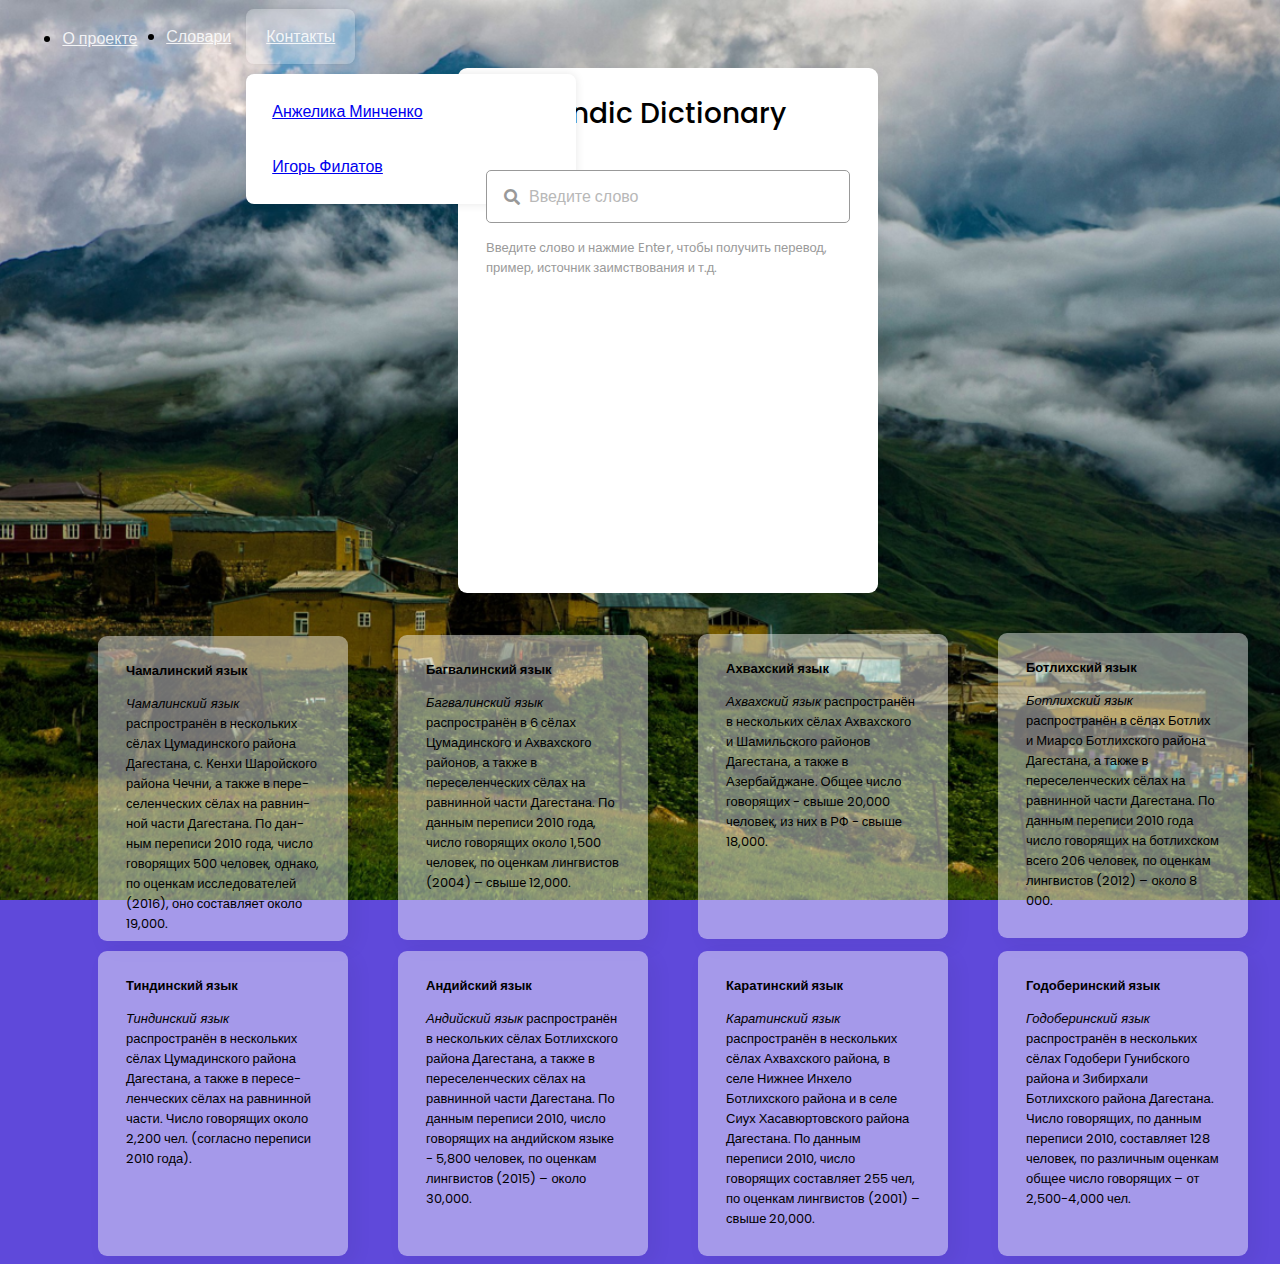
<file: index.html>
<!DOCTYPE html>
<html lang="en" dir="ltr">
  <head>
    <meta charset="utf-8">  
    <title>Dictionary App in JavaScript | CodingNepal</title>
    <link rel="stylesheet" href="style.css">
    <meta name="viewport" content="width=device-width, initial-scale=1.0">

    <link rel="stylesheet" href="https://fonts.googleapis.com/icon?family=Material+Icons">
    <link rel="stylesheet" href="https://cdnjs.cloudflare.com/ajax/libs/font-awesome/5.15.3/css/all.min.css"/>
  </head>
  <body>


    <div class="navbar-nav-scroll">
      <ul class="navbar-nav bd-navbar-nav flex-row">
        <li class="nav-item">
          <a class="nav-link " href="/" onclick="ga('send', 'event', 'Navbar', 'Community links', 'Bootstrap');">О проекте</a>
        </li>
        <li class="nav-item">
          <a class="nav-link active" href="https://raw.githubusercontent.com/phon-dicts-project/comparative_andic_dictionary_database/master/andic_dicts.csv" onclick="ga('send', 'event', 'Navbar', 'Community links', 'Docs');">Словари</a>
          <div class="select-menu">
            <div class="select-btn">
              <span class="sBtn-text">Контакты</span>
              <i class="bx bx-chevron-down"></i>
            </div>
          
            <ul class="options">
              <li class="option">
                <a href="https://t.me/howtouns_s">Анжелика Минченко</a>
              </li>
              <li class="option">
                <a href="https://t.me/iphilatov">Игорь Филатов</a>
              </li>
            </ul>
          </div>

          </li>
      </ul>
    </div>

    <div class="wrapper">
      <header>Andic Dictionary</header>
      <div class="search">
        <input type="text" placeholder="Введите слово" required spellcheck="false">
        <i class="fas fa-search"></i>
        <span class="material-icons">close</span>
      </div>
      <p class="info-text">Введите слово и нажмие Enter, чтобы получить перевод, пример, источник заимствования и т.д.</p>
      <ul>
        <li class="word">
          <div class="details">
            <p>__</p>
            <span>_ _</span>
          </div>
          <i class="fas fa-volume-up"></i>
        </li>
        <div class="content">
          <li class="meaning">
            <div class="details">
              <p>Перевод</p>
              <span>___</span>
            </div>
          </li>
          <li class="example">
            <div class="details">
              <p>Пример</p>
              <span>___</span>
            </div>
          </li>
          <li class="synonyms">
            <div class="details">
              <p>Источник заимствования</p>
              <div class="list"></div>
            </div>
          </li>
        </div>
      </ul>
    </div>

    <div class="botlikh">
      <header><strong>Ботлихский язык</strong></header>
      <article class="article-botlikh">
        <p class="white"><em>Ботлихский язык</em> распространён в сёлах Ботлих и Миарсо Ботлихского района Дагестана, а также в переселенческих сёлах на равнинной части Дагестана. По данным переписи 2010 года число говорящих на ботлихском всего 206 человек, по оценкам лингвистов (2012) – около 8 000.</p>
      </article>
    </div>

    <div class="akhvakh">
      <header><strong>Ахвахский язык</strong></header>
      <article class="article-akhvakh">
        <p class="white"><em>Ахвахский язык</em> распространён в нескольких сёлах Ахвахского и Шамильского районов Дагестана, а также в Азербайджане. Общее число говорящих - свыше 20,000 человек, из них в РФ - свыше 18,000.</p>
      </article>
    </div>

    <div class="bagvalal">
      <header><strong>Багвалинский язык</strong></header>
      <article class="article-bagvalal">
        <p class="white"><em>Багвалинский язык</em> распространён в 6 сёлах Цумадинского и Ахвахского районов, а также в переселенческих сёлах на равнинной части Дагестана. По данным переписи 2010 года, число говорящих около 1,500 человек, по оценкам лингвистов (2004) – свыше 12,000.</p>
      </article>
    </div>

    <div class="chamalal">
      <header><strong>Чамалинский язык</strong></header>
      <article class="article-chamalal">
        <p class="white"><em>Чамалинский язык</em> распространён в не­сколь­ких сё­лах Цу­ма­дин­ско­го района Да­ге­ста­на, с. Кен­хи Ша­рой­ско­го района Чеч­ни, а так­же в пе­ре­се­лен­че­ских сё­лах на рав­нин­ной час­ти Да­ге­ста­на. По дан­ным пе­ре­пи­си 2010 года, чис­ло го­во­ря­щих 500 человек, од­на­ко, по оцен­кам ис­сле­до­ва­те­лей (2016), оно со­став­ля­ет около 19,000.</p>
      </article>
    </div>

    <div class="tindi">
      <header><strong>Тиндинский язык</strong></header>
      <article class="article-tindi">
        <p class="white"><em>Тиндинский язык</em> распространён в не­сколь­ких сё­лах Цу­ма­дин­ско­го района Да­ге­ста­на, а так­же в пе­ре­се­лен­че­ских сё­лах на рав­нин­ной час­ти. Чис­ло го­во­ря­щих около 2,200 чел. (согласно пе­реписи 2010 года).</p>
      </article>
    </div>

    <div class="andi">
      <header><strong>Андийский язык</strong></header>
      <article class="article-andi">
        <p class="white"><em>Андийский язык</em> распространён в не­сколь­ких сё­лах Ботлихского района Дагестана, а также в переселенческих сёлах на равнинной части Дагестана. По данным переписи 2010, число говорящих на андийском языке - 5,800 человек, по оценкам лингвистов (2015) – около 30,000.</p>
      </article>
    </div>

    <div class="karata-tukita">
      <header><strong>Каратинский язык</strong></header>
      <article class="article-karata-tukita">
        <p class="white"><em>Каратинский язык</em> распространён в не­сколь­ких сё­лах Ахвахского района, в селе Нижнее Инхело Ботлихского района и в селе Сиух Хасавюртовского района Дагестана. По данным переписи 2010, число говорящих со­став­ля­ет 255 чел, по оценкам лингвистов (2001) – свыше 20,000.</p>
      </article>
    </div>

    <div class="godoberi">
      <header><strong>Годоберинский язык</strong></header>
      <article class="article-godoberi">
        <p class="white"><em>Годоберинский язык</em> распространён в не­сколь­ких сё­лах Годобери Гунибского района и Зибирхали Ботлихского района Дагестана. Число говорящих, по данным переписи 2010, составляет 128 человек, по различным оценкам общее число го­во­ря­щих – от 2,500-4,000 чел.</p>
      </article>
    </div>

    <script src="script.js"></script>

  </body>
</html>
</file>
<file: style.css>
/* Import Google Font - Poppins */
@import url('https://fonts.googleapis.com/css2?family=Poppins:wght@400;500;600;700&display=swap');
*{
  box-sizing: border-box;
  font-family: 'Poppins', sans-serif;
}

body{

  min-height: 100vh;
  background-color: #442ad4da;
  background-image: url("fon.png");
  background-repeat: no-repeat;
  background-position: center center;
  background-size: cover;
  background-attachment: fixed;
}
.navbar-nav-scroll {
  width: var(--s-full);
  max-width: 100%;
  height: 100%;
  display: flex;
  margin: 0 auto;
  align-items: top;
}
.navbar-nav {
  display: flex;
  justify-content: space-between;
  align-items: center;
  height: 28px;
}
.nav-link {
  display: flex;  
  color: #ffffffda;
}
.nav-item {
  margin: auto 0.9rem;
}

/* dropdown menu */
.select-menu {
  max-width: 330px;
  margin-inline-start: 80px;
  margin-top: -40px;
}
.select-menu .select-btn {
  display: inline-flex;
  height: 55px;
  background-color: rgba(255, 255, 255, 0.247);
  color: #ffffffda;
  text-decoration: underline;
  padding: 20px;
  font-size: 16px;
  font-weight: 400;
  border-radius: 8px;
  align-items: center;
  cursor: pointer;
  justify-content: space-between;
  box-shadow: 0 0 5px rgba(0, 0, 0, 0.1);
}
.select-menu .options {
  position: absolute;
  width: 330px;
  overflow-y: auto;
  max-height: 295px;
  padding: 10px;
  margin-top: 10px;
  border-radius: 8px;
  background: #fff;
  box-shadow: 0 0 10px rgba(0, 0, 0, 0.1);
  animation-name: fadeInDown;
  -webkit-animation-name: fadeInDown;
  animation-duration: 0.35s;
  animation-fill-mode: both;
  -webkit-animation-duration: 0.35s;
  -webkit-animation-fill-mode: both;
}
.select-menu .options .option {
  display: flex;
  height: 55px;
  cursor: pointer;
  padding: 0 16px;
  border-radius: 8px;
  align-items: center;
  background: #fff;
}
.select-menu .options .option:hover {
  background: #f2f2f2;
}
.select-menu .options .option i {
  font-size: 14px;
  margin-right: 12px;
}
.select-menu .options .option .option-text {
  font-size: 14px;
  color: #333;
}

.select-btn i {
  font-size: 14px;
  transition: 0.3s;
}

.select-menu.active .select-btn i {
  transform: rotate(-180deg);
}
.select-menu.active .options {
  display: block;
  opacity: 0;
  z-index: 10;
  animation-name: fadeInUp;
  -webkit-animation-name: fadeInUp;
  animation-duration: 0.4s;
  animation-fill-mode: both;
  -webkit-animation-duration: 0.4s;
  -webkit-animation-fill-mode: both;
}

@keyframes fadeInUp {
  from {
    transform: translate3d(0, 30px, 0);
  }
  to {
    transform: translate3d(0, 0, 0);
    opacity: 1;
  }
}
@keyframes fadeInDown {
  from {
    transform: translate3d(0, 0, 0);
    opacity: 1;
  }
  to {
    transform: translate3d(0, 20px, 0);
    opacity: 0;
  }
}

/* */



::selection{
  color: #fff;
  background: #4322d6;
}
.wrapper{
  margin-left: 450px;
  width: 420px;
  height: 525px;
  border-radius: 9px;
  background: #fff;
  padding: 25px 28px 45px;
  box-shadow: 7px 7px 20px rgba(0, 0, 0, 0.05);
  align-items: center;
  justify-content: center;
}
.wrapper header{
  font-size: 28px;
  font-weight: 500;
  text-align: center;
  align-items: center;
  justify-content: center;
}
.wrapper .search{
  position: relative;
  margin: 35px 0 18px;
  align-items: center;
  justify-content: center;
}
.search input{
  height: 53px;
  width: 100%;
  outline: none;
  font-size: 16px;
  border-radius: 5px;
  padding: 0 42px;
  border: 1px solid #999;
  align-items: center;
  justify-content: center;
}
.search input:focus{
  padding: 0 41px;
  border: 2px solid #4D59FB;
}
.search input::placeholder{
  color: #B8B8B8;
}
.search :where(i, span){
  position: absolute;
  top: 50%;
  color: #999;
  transform: translateY(-50%);
}
.search i{
  left: 18px;
  pointer-events: none;
  font-size: 16px;
}
.search input:focus ~ i{
  color: #4D59FB;
}
.search span{
  right: 15px;
  cursor: pointer;
  font-size: 18px;
  display: none;
}
.search input:valid ~ span{
  display: center;
}
.wrapper .info-text{
  font-size: 13px;
  color: #9A9A9A;
  margin: -3px 0 -10px;
}
.wrapper.active .info-text{
  display: none;
}
.info-text span{
  font-weight: 500;
}
.wrapper ul{
  height: 0;
  opacity: 0;
  padding-right: 1px;
  overflow-y: hidden;
  transition: all 0.2s ease;
}
.wrapper.active ul{
  opacity: 1;
  height: 303px;
}
.wrapper ul li{
  display: flex;
  list-style: none;
  margin-bottom: 14px;
  align-items: center;
  padding-bottom: 17px;
  border-bottom: 1px solid #D9D9D9;
  justify-content: space-between;
}
ul li:last-child{
  margin-bottom: 0;
  border-bottom: 0;
  padding-bottom: 0;
}
ul .word p{
  font-size: 22px;
  font-weight: 500;
}
ul .word span{
  font-size: 12px;
  color: #989898;
}
ul .word i{
  color: #999;
  font-size: 15px;
  cursor: pointer;
}
ul .content{
  max-height: 145px;
  overflow-y: auto;
}
ul .content::-webkit-scrollbar{
  width: 0px;
}
.content li .details{
  padding-left: 10px;
  border-radius: 4px 0 0 4px;
  border-left: 3px solid #4D59FB;
}
.content li p{
  font-size: 17px;
  font-weight: 500;
}
.content li span{
  font-size: 15px;
  color: #7E7E7E;
}
.content .synonyms .list{
  display: flex;
  flex-wrap: wrap;
}
.content .synonyms span{
  cursor: pointer;
  margin-right: 5px;
  text-decoration: underline;
}
.botlikh{
  margin-left: 990px;
  margin-top: 40px;
  width: 250px;
  height: 305px;
  border-radius: 9px;
  background: rgba(255, 255, 255, 0.438);
  font-size: small;
  padding: 25px 28px 45px;
  box-shadow: 7px 7px 20px rgba(0, 0, 0, 0.05);
  align-items: center;
}
.akhvakh{
  margin-left: 690px;
  margin-top: -304px;
  width: 250px;
  height: 305px;
  border-radius: 9px;
  background: rgba(255, 255, 255, 0.438);
  font-size: small;
  padding: 25px 28px 45px;
  box-shadow: 7px 7px 20px rgba(0, 0, 0, 0.05);
  align-items: center;
}
.bagvalal{
  margin-left: 390px;
  margin-top: -304px;
  width: 250px;
  height: 305px;
  border-radius: 9px;
  background: rgba(255, 255, 255, 0.438);
  font-size: small;
  padding: 25px 28px 45px;
  box-shadow: 7px 7px 20px rgba(0, 0, 0, 0.05);
  align-items: center;
}
.chamalal{
  margin-left: 90px;
  margin-top: -304px;
  width: 250px;
  height: 305px;
  border-radius: 9px;
  background: rgba(255, 255, 255, 0.438);
  font-size: small;
  padding: 25px 28px 45px;
  box-shadow: 7px 7px 20px rgba(0, 0, 0, 0.05);
  align-items: center;
}
.tindi{
  margin-left: 90px;
  margin-top: 10px;
  width: 250px;
  height: 305px;
  border-radius: 9px;
  background: rgba(255, 255, 255, 0.438);
  font-size: small;
  padding: 25px 28px 45px;
  box-shadow: 7px 7px 20px rgba(0, 0, 0, 0.05);
  align-items: center;
}
.andi{
  margin-left: 390px;
  margin-top: -305px;
  width: 250px;
  height: 305px;
  border-radius: 9px;
  background: rgba(255, 255, 255, 0.438);
  font-size: small;
  padding: 25px 28px 45px;
  box-shadow: 7px 7px 20px rgba(0, 0, 0, 0.05);
  align-items: center;
}
.karata-tukita{
  margin-left: 690px;
  margin-top: -305px;
  width: 250px;
  height: 305px;
  border-radius: 9px;
  background: rgba(255, 255, 255, 0.438);
  font-size: small;
  padding: 25px 28px 45px;
  box-shadow: 7px 7px 20px rgba(0, 0, 0, 0.05);
  align-items: center;
}
.godoberi{
  margin-left: 990px;
  margin-top: -305px;
  width: 250px;
  height: 305px;
  border-radius: 9px;
  background: rgba(255, 255, 255, 0.438);
  font-size: small;
  padding: 25px 28px 45px;
  box-shadow: 7px 7px 20px rgba(0, 0, 0, 0.05);
  align-items: center;
}
</file>
